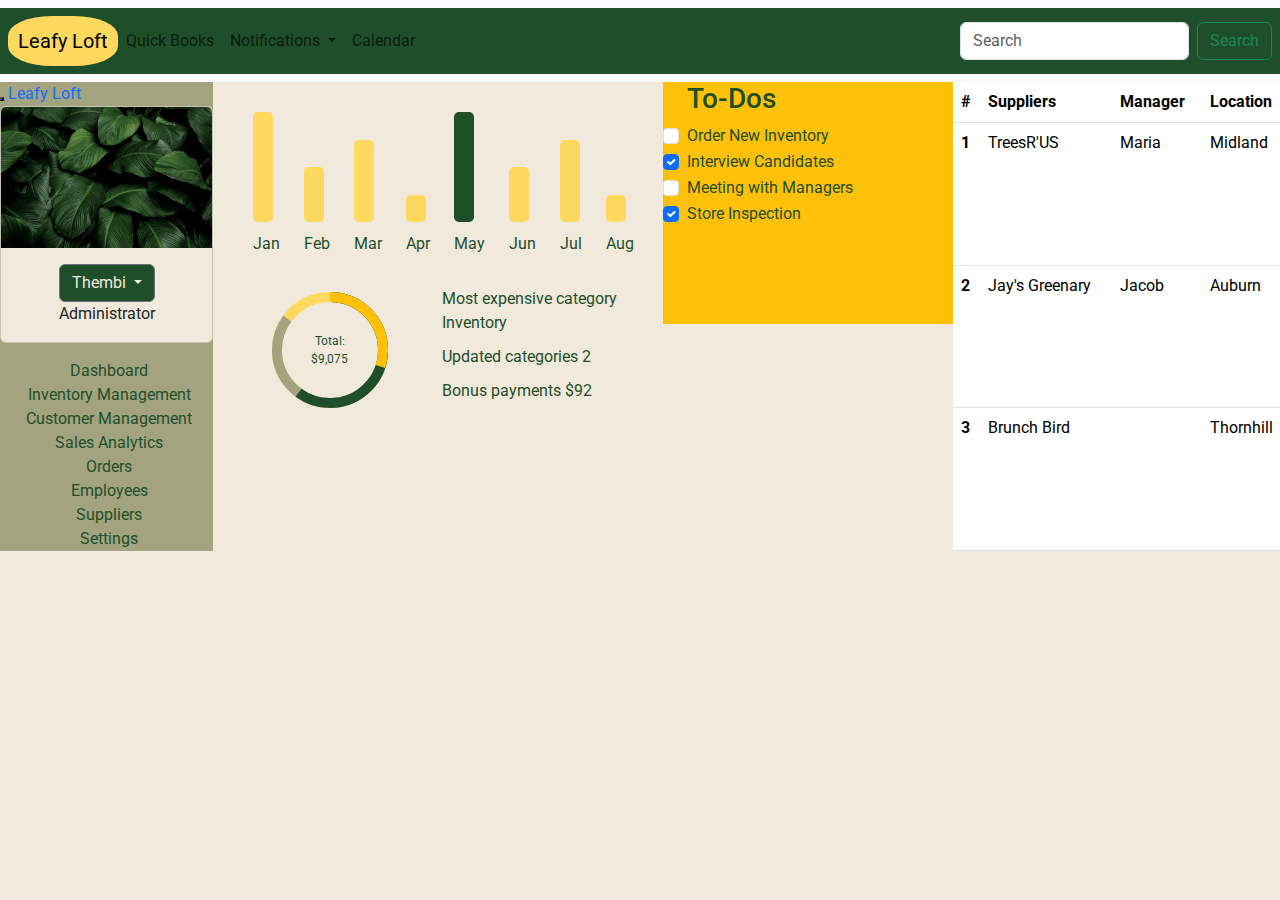
<file: Admin_and_User_page/Adminpage/index.html>
<!DOCTYPE html>
<html lang="en">
  <head>
    <meta charset="UTF-8" />
    <meta name="viewport" content="width=device-width, initial-scale=1.0" />
    <title>Admin2</title>
    <link
      href="https://cdn.jsdelivr.net/npm/bootstrap@5.3.3/dist/css/bootstrap.min.css"
      rel="stylesheet"
      integrity="sha384-QWTKZyjpPEjISv5WaRU9OFeRpok6YctnYmDr5pNlyT2bRjXh0JMhjY6hW+ALEwIH"
      crossorigin="anonymous"
    />
    <link href="https://cdn.lineicons.com/4.0/lineicons.css" rel="stylesheet" />
    <link rel="stylesheet" href="./styles.css" />
    <link rel="preconnect" href="https://fonts.googleapis.com" />
    <link rel="preconnect" href="https://fonts.gstatic.com" crossorigin />
    <link
      href="https://fonts.googleapis.com/css2?family=Roboto:ital,wght@0,100;0,300;0,400;0,500;0,700;0,900;1,100;1,300;1,400;1,500;1,700;1,900&display=swap"
      rel="stylesheet"
    />
  </head>

  <body>
    <div class="container-fluid">
      <!-- for the whole container  -->
      <nav class="navbar navbar-expand-lg bg-body-tertiary">
        <div class="container-fluid topbar">
          <a class="navbar-brand active" href="#">
            <i class="lni lni-trees"> </i>Leafy Loft</a
          >
          <button
            class="navbar-toggler"
            type="button"
            data-bs-toggle="collapse"
            data-bs-target="#navbarSupportedContent"
            aria-controls="navbarSupportedContent"
            aria-expanded="false"
            aria-label="Toggle navigation"
          >
            <span class="navbar-toggler-icon"></span>
          </button>
          <div class="collapse navbar-collapse" id="navbarSupportedContent">
            <ul class="navbar-nav me-auto mb-2 mb-lg-0">
              <li class="nav-item">
                <a class="nav-link" href="#">Quick Books</a>
              </li>
              <li class="nav-item dropdown">
                <a
                  class="nav-link dropdown-toggle"
                  href="#"
                  role="button"
                  data-bs-toggle="dropdown"
                  aria-expanded="false"
                >
                  Notifications
                </a>
                <ul class="dropdown-menu">
                  <li><a class="dropdown-item" href="#">New Orders (28)</a></li>
                  <li>
                    <a class="dropdown-item" href="#">Low Stock Alert: Ficus</a>
                  </li>
                  <li>
                    <a class="dropdown-item" href="#"
                      >New Customer Message (9)</a
                    >
                  </li>
                  <li>
                    <hr class="dropdown-divider" />
                  </li>
                  <li>
                    <a class="dropdown-item" href="#">Others</a>
                  </li>
                </ul>
              </li>
              <li class="nav-item">
                <a class="nav-link" aria-disabled="false">Calendar</a>
              </li>
            </ul>
            <form class="d-flex" role="search">
              <input
                class="form-control me-2"
                type="search"
                placeholder="Search"
                aria-label="Search"
              />
              <button class="btn btn-outline-success" type="submit">
                Search
              </button>
            </form>
          </div>
        </div>
      </nav>
      <div id="dashnav">
        <!-- for sidebar and dashboard -->
        <div class="col-2">
          <!-- for sidebar only -->
          <div class="sidebar">
            <div class="sidenavlogo">
              <button id="sidenavbtn" type="button">
                <i class="lni lni-trees"></i>
              </button>
              <a href="#"> Leafy Loft</a>
            </div>
            <div class="card admin-card">
              <img
                src="../img/big leaf wall.jpg"
                class="card-img-top"
                alt="Cat with fall leafs"
              />
              <div class="card-body">
                <div class="dropdown">
                  <button
                    class="btn btn-secondary dropdown-toggle adminbtn"
                    type="button"
                    data-bs-toggle="dropdown"
                    aria-expanded="false"
                  >
                    Thembi
                  </button>
                  <ul class="dropdown-menu">
                    <li><a class="dropdown-item" href="#">Log Out</a></li>
                    <li>
                      <a class="dropdown-item" href="#">Switch Account</a>
                    </li>
                    <li>
                      <a class="dropdown-item" href="#">Account Settings</a>
                    </li>
                  </ul>
                </div>
                <p class="card-text">Administrator</p>
              </div>
            </div>

            <ul class="sidebar1">
              <li class="sidenav-item">
                <a href="#">
                  <i class="lni lni-home icon"></i>
                  <span>Dashboard</span>
                </a>
              </li>
              <li class="sidenav-item">
                <a href="#">
                  <i class="lni lni-list icon"></i>
                  <span>Inventory Management</span>
                </a>
              </li>
              <li class="sidenav-item">
                <a href="#">
                  <i class="lni lni-users icon"></i>
                  <span>Customer Management</span>
                </a>
              </li>
              <li class="sidenav-item">
                <a href="#">
                  <i class="lni lni-coin icon"></i>
                  <span>Sales Analytics</span>
                </a>
              </li>
              <li class="sidenav-item">
                <a
                  href="#"
                  class="sidebar-link has-dropdown collapsed"
                  data-bs-toggle="collapse"
                  data-bs-target="#order"
                  aria-expanded="false"
                  aria-controls="order"
                >
                  <i class="lni lni-package icon"></i>
                  <span>Orders</span>
                </a>
                <ul
                  id="order"
                  class="sidebar-dropdown list-unstyled collapse"
                  data-bs-parent="sidebar"
                >
                  <li>New Orders</li>
                  <li>Processing</li>
                  <li>Shipped</li>
                  <li>Completed</li>
                  <li>Returns</li>
                </ul>
              </li>
              
              <li class="sidenav-item">
                <a
                  href="#"
                  class="sidebar-link has-dropdown collapsed"
                  data-bs-toggle="collapse"
                  data-bs-target="#order"
                  aria-expanded="false"
                  aria-controls="order"
                >
                  <i class="lni lni-users icon"></i>
                  <span>Employees</span>
                </a>
                <ul
                  id="employee"
                  class="sidebar-dropdown list-unstyled collapse"
                  data-bs-parent="sidebar"
                >
                  <li>Employee Schedule</li>
                  <li> Payment Processing</li>
                  <li>Contracts</li>
                  <li>Information</li>
                  <li>Performance</li>
                </ul>
              </li>
              <li class="sidenav-item">
                <a href="#">
                  <i class="lni lni-trees icon"></i>
                  <span>Suppliers</span>
                </a>
              </li>
              <li class="sidenav-item">
                <a href="#">
                  <i class="lni lni-cog icon"></i>
                  <span>Settings</span>
                </a>
              </li>
            </ul>
          </div>
        </div>
        <div class="col-10">
          <!-- dashboard will go here  -->

          <div class="main-container">
            <div class="year-stats">
              <div class="month-group">
                <div class="bar h-100"></div>
                <p class="month">Jan</p>
              </div>
              <div class="month-group">
                <div class="bar h-50"></div>
                <p class="month">Feb</p>
              </div>
              <div class="month-group">
                <div class="bar h-75"></div>
                <p class="month">Mar</p>
              </div>
              <div class="month-group">
                <div class="bar h-25"></div>
                <p class="month">Apr</p>
              </div>
              <div class="month-group selected">
                <div class="bar h-100"></div>
                <p class="month">May</p>
              </div>
              <div class="month-group">
                <div class="bar h-50"></div>
                <p class="month">Jun</p>
              </div>
              <div class="month-group">
                <div class="bar h-75"></div>
                <p class="month">Jul</p>
              </div>
              <div class="month-group">
                <div class="bar h-25"></div>
                <p class="month">Aug</p>
              </div>
              <div class="month-group">
                <div class="bar h-50"></div>
                <p class="month">Sep</p>
              </div>
              <div class="month-group">
                <div class="bar h-75"></div>
                <p class="month">Oct</p>
              </div>
              <div class="month-group">
                <div class="bar h-25"></div>
                <p class="month">Nov</p>
              </div>
              <div class="month-group">
                <div class="bar h-100"></div>
                <p class="month">Dez</p>
              </div>
            </div>

            <div class="stats-info">
              <div class="graph-container">
                <div class="percent">
                  <svg viewBox="0 0 36 36" class="circular-chart">
                    <path
                      class="circle"
                      stroke-dasharray="100, 100"
                      d="M18 2.0845
              a 15.9155 15.9155 0 0 1 0 31.831
              a 15.9155 15.9155 0 0 1 0 -31.831"
                    />
                    <path
                      class="circle"
                      stroke-dasharray="85, 100"
                      d="M18 2.0845
              a 15.9155 15.9155 0 0 1 0 31.831
              a 15.9155 15.9155 0 0 1 0 -31.831"
                    />
                    <path
                      class="circle"
                      stroke-dasharray="60, 100"
                      d="M18 2.0845
              a 15.9155 15.9155 0 0 1 0 31.831
              a 15.9155 15.9155 0 0 1 0 -31.831"
                    />
                    <path
                      class="circle"
                      stroke-dasharray="30, 100"
                      d="M18 2.0845
              a 15.9155 15.9155 0 0 1 0 31.831
              a 15.9155 15.9155 0 0 1 0 -31.831"
                    />
                  </svg>
                </div>
                <p>Total: $9,075</p>
              </div>

              <div class="info">
                <p>Most expensive category <br /><span>Inventory</span></p>
                <p>Updated categories <span>2</span></p>
                <p>Bonus payments <span>$92</span></p>
              </div>
            </div>
          </div>
          <div class="checklist">
            <div class="form-check">
              <h3>To-Dos</h3>
              <input
                class="form-check-input"
                type="checkbox"
                value=""
                id="flexCheckDefault"
              />
              <label class="form-check-label" for="flexCheckDefault">
                Order New Inventory
              </label>
            </div>
            <div class="form-check">
              <input
                class="form-check-input"
                type="checkbox"
                value=""
                id="flexCheckChecked"
                checked
              />
              <label class="form-check-label" for="flexCheckChecked">
                Interview Candidates
              </label>
            </div>
            <div class="form-check">
              <input
                class="form-check-input"
                type="checkbox"
                value=""
                id="flexCheckDefault"
              />
              <label class="form-check-label" for="flexCheckDefault">
                Meeting with Managers
              </label>
            </div>
            <div class="form-check">
              <input
                class="form-check-input"
                type="checkbox"
                value=""
                id="flexCheckChecked"
                checked
              />
              <label class="form-check-label" for="flexCheckChecked">
                Store Inspection
              </label>
            </div>
          </div>
          <table class="table supplierlist">
            <thead>
              <tr>
                <th scope="col">#</th>
                <th scope="col">Suppliers</th>
                <th scope="col">Manager</th>
                <th scope="col">Location</th>
              </tr>
            </thead>
            <tbody>
              <tr>
                <th scope="row">1</th>
                <td>TreesR'US</td>
                <td>Maria</td>
                <td>Midland</td>
              </tr>
              <tr>
                <th scope="row">2</th>
                <td>Jay's Greenary</td>
                <td>Jacob</td>
                <td>Auburn</td>
              </tr>
              <tr>
                <th scope="row">3</th>
                <td colspan="2">Brunch Bird</td>
                <td>Thornhill</td>
              </tr>
            </tbody>
          </table>
          
        </div>
      </div>
    </div>

    <script
      src="https://cdn.jsdelivr.net/npm/bootstrap@5.3.3/dist/js/bootstrap.bundle.min.js"
      integrity="sha384-YvpcrYf0tY3lHB60NNkmXc5s9fDVZLESaAA55NDzOxhy9GkcIdslK1eN7N6jIeHz"
      crossorigin="anonymous"
    ></script>
  </body>
</html>
</file>
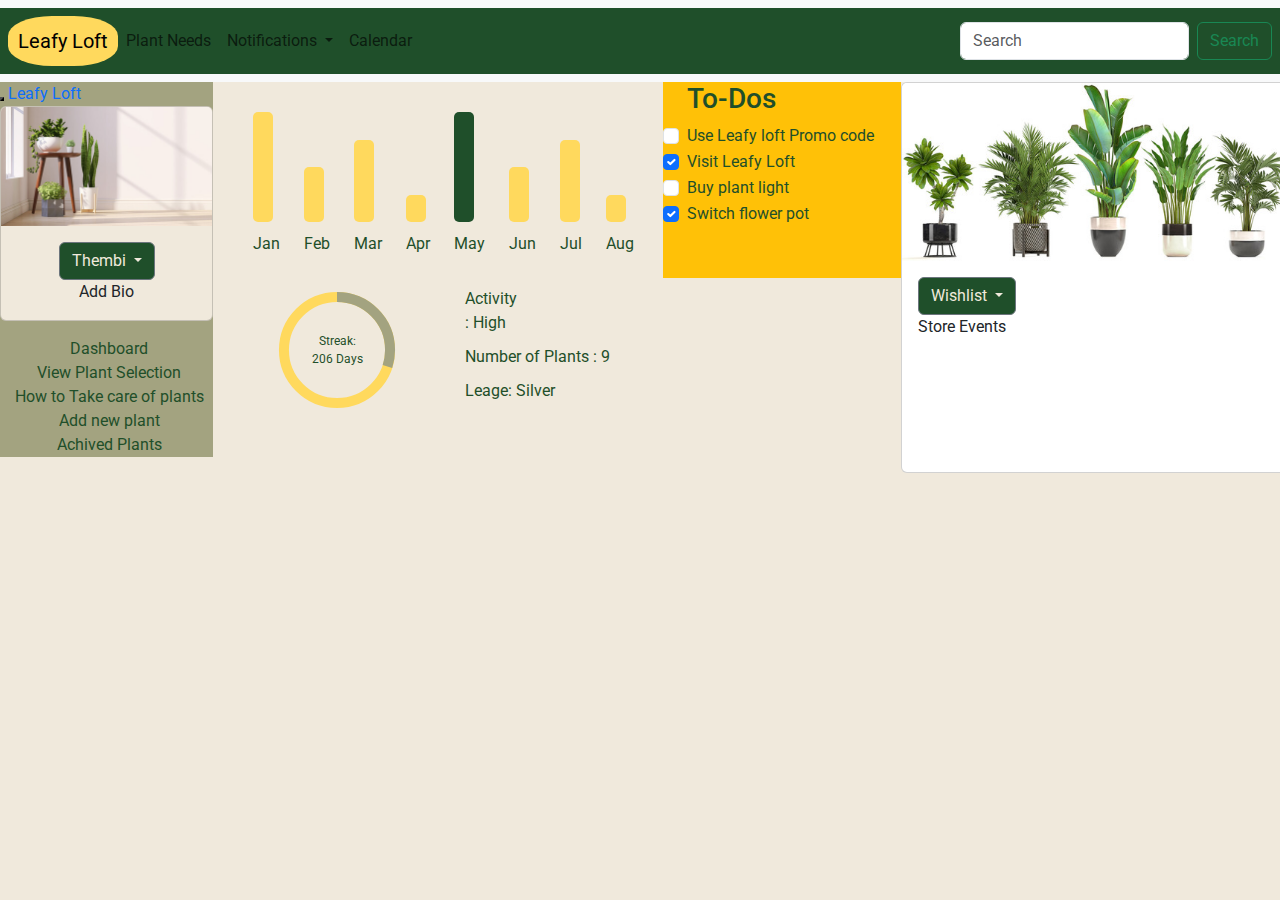
<file: Admin_and_User_page/Userpage/index.html>
<!DOCTYPE html>
<html lang="en">
  <head>
    <meta charset="UTF-8" />
    <meta name="viewport" content="width=device-width, initial-scale=1.0" />
    <title>User</title>
    <link href="https://cdn.jsdelivr.net/npm/bootstrap@5.3.3/dist/css/bootstrap.min.css" rel="stylesheet" integrity="sha384-QWTKZyjpPEjISv5WaRU9OFeRpok6YctnYmDr5pNlyT2bRjXh0JMhjY6hW+ALEwIH" crossorigin="anonymous">

   
    <link href="https://cdn.lineicons.com/4.0/lineicons.css" rel="stylesheet" />
    <link rel="stylesheet" href="./styles.css" />
    <link rel="preconnect" href="https://fonts.googleapis.com" />
    <link rel="preconnect" href="https://fonts.gstatic.com" crossorigin />
    <link
      href="https://fonts.googleapis.com/css2?family=Roboto:ital,wght@0,100;0,300;0,400;0,500;0,700;0,900;1,100;1,300;1,400;1,500;1,700;1,900&display=swap"
      rel="stylesheet"
    />
  </head>

  <body>
    <div class="container-fluid">
      <!-- for the whole container  -->
      <nav class="navbar navbar-expand-lg bg-body-tertiary">
        <div class="container-fluid topbar">
          <a class="navbar-brand active" href="#">
            <i class="lni lni-trees"> </i>Leafy Loft</a
          >
          <button
            class="navbar-toggler"
            type="button"
            data-bs-toggle="collapse"
            data-bs-target="#navbarSupportedContent"
            aria-controls="navbarSupportedContent"
            aria-expanded="false"
            aria-label="Toggle navigation"
          >
            <span class="navbar-toggler-icon"></span>
          </button>
          <div class="collapse navbar-collapse" id="navbarSupportedContent">
            <ul class="navbar-nav me-auto mb-2 mb-lg-0">
              <li class="nav-item">
                <a class="nav-link" href="#">Plant Needs</a>
              </li>
              <li class="nav-item dropdown">
                <a
                  class="nav-link dropdown-toggle"
                  href="#"
                  role="button"
                  data-bs-toggle="dropdown"
                  aria-expanded="false"
                >
                  Notifications
                </a>
                <ul class="dropdown-menu">
                  <li><a class="dropdown-item" href="#"> Order Details</a></li>
                  <li>
                    <a class="dropdown-item" href="#">Water Plants Alert</a>
                  </li>
                  <li>
                    <a class="dropdown-item" href="#"
                      >Promo codes (1)</a
                    >
                  </li>
                  <li>
                    <hr class="dropdown-divider" />
                  </li>
                  <li>
                    <a class="dropdown-item" href="#">Others</a>
                  </li>
                </ul>
              </li>
              <li class="nav-item">
                <a class="nav-link" aria-disabled="false">Calendar</a>
              </li>
            </ul>
            <form class="d-flex" role="search">
              <input
                class="form-control me-2"
                type="search"
                placeholder="Search"
                aria-label="Search"
              />
              <button class="btn btn-outline-success" type="submit">
                Search
              </button>
            </form>
          </div>
        </div>
      </nav>
      <div id="dashnav">
        <!-- for sidebar and dashboard -->
        <div class="col-2">
          <!-- for sidebar only -->
          <div class="sidebar">
            <div class="sidenavlogo">
              <button id="sidenavbtn" type="button">
                <i class="lni lni-trees"></i>
              </button>
              <a href="#"> Leafy Loft</a>
            </div>
            <div class="card admin-card">
              <img
                src="../img/pot flower plants.jpg"
                class="card-img-top"
                alt="Cat with fall leafs"
              />
              <div class="card-body">
                <div class="dropdown">
                  <button
                    class="btn btn-secondary dropdown-toggle adminbtn"
                    type="button"
                    data-bs-toggle="dropdown"
                    aria-expanded="false"
                  >
                    Thembi
                  </button>
                  <ul class="dropdown-menu">
                    <li><a class="dropdown-item" href="#">Log Out</a></li>
                    <li>
                      <a class="dropdown-item" href="#">Switch Account</a>
                    </li>
                    <li>
                      <a class="dropdown-item" href="#">Account Settings</a>
                    </li>
                  </ul>
                </div>
                <p class="card-text">Add Bio</p>
              </div>
            </div>

            <ul class="sidebar1">
              <li class="sidenav-item">
                <a href="#">
                  <i class="lni lni-home icon"></i>
                  <span>Dashboard</span>
                </a>
              </li>
              <li class="sidenav-item">
                <a href="#">
                  <i class="lni lni-list icon"></i>
                  <span>View Plant Selection</span>
                </a>
              </li>
              <li class="sidenav-item">
                <a href="#">
                  <i class="lni lni-users icon"></i>
                  <span>How to Take care of plants</span>
                </a>
              </li>
              <li class="sidenav-item">
                <a href="#">
                  <i class="lni lni-coin icon"></i>
                  <span>Add new plant</span>
                </a>
              </li>
              <li class="sidenav-item">
                <a
                  href="#"
                  class="sidebar-link has-dropdown collapsed"
                  data-bs-toggle="collapse"
                  data-bs-target="#order"
                  aria-expanded="false"
                  aria-controls="order"
                >
                  <i class="lni lni-package icon"></i>
                  <span>Achived Plants </span>
                </a>
                <ul
                  id="order"
                  class="sidebar-dropdown list-unstyled collapse"
                  data-bs-parent="sidebar"
                >
                  <li>Philodendron</li>
                  <li>Snake Plant</li>
                  <li>Bamboo</li>
                  <li>Abelia</li>
                  <li>African Iris</li>
                </ul>
              </li>
              
                </a>
              </li>
            </ul>
          </div>
        </div>
        <div class="col-10">
          <!-- dashboard will go here  -->

          <div class="main-container">
            <div class="year-stats">
              <div class="month-group">
                <div class="bar h-100"></div>
                <p class="month">Jan</p>
              </div>
              <div class="month-group">
                <div class="bar h-50"></div>
                <p class="month">Feb</p>
              </div>
              <div class="month-group">
                <div class="bar h-75"></div>
                <p class="month">Mar</p>
              </div>
              <div class="month-group">
                <div class="bar h-25"></div>
                <p class="month">Apr</p>
              </div>
              <div class="month-group selected">
                <div class="bar h-100"></div>
                <p class="month">May</p>
              </div>
              <div class="month-group">
                <div class="bar h-50"></div>
                <p class="month">Jun</p>
              </div>
              <div class="month-group">
                <div class="bar h-75"></div>
                <p class="month">Jul</p>
              </div>
              <div class="month-group">
                <div class="bar h-25"></div>
                <p class="month">Aug</p>
              </div>
              <div class="month-group">
                <div class="bar h-50"></div>
                <p class="month">Sep</p>
              </div>
              <div class="month-group">
                <div class="bar h-75"></div>
                <p class="month">Oct</p>
              </div>
              <div class="month-group">
                <div class="bar h-25"></div>
                <p class="month">Nov</p>
              </div>
              <div class="month-group">
                <div class="bar h-100"></div>
                <p class="month">Dez</p>
              </div>
            </div>

            <div class="stats-info">
              <div class="graph-container">
                <div class="percent">
                  <svg viewBox="0 0 36 36" class="circular-chart">
                    <path
                      class="circle"
                      stroke-dasharray="100, 100"
                      d="M18 2.0845
              a 15.9155 15.9155 0 0 1 0 31.831
              a 15.9155 15.9155 0 0 1 0 -31.831"
                    />
                    <path
                      class="circle"
                      stroke-dasharray="30, 100"
                      d="M18 2.0845
              a 15.9155 15.9155 0 0 1 0 31.831
              a 15.9155 15.9155 0 0 1 0 -31.831"
                    />
                  </svg>
                </div>
                <p>Streak: 206 Days</p>
              </div>

              <div class="info">
                <p>Activity <br /><span> : High</span></p>
                <p>Number of Plants<span> : 9 </span></p>
                <p>Leage<span>: Silver</span></p>
              </div>
            </div>
          </div>
          <div class="checklist">
            <div class="form-check">
              <h3>To-Dos</h3>
              <input
                class="form-check-input"
                type="checkbox"
                value=""
                id="flexCheckDefault"
              />
              <label class="form-check-label" for="flexCheckDefault">
                Use Leafy loft Promo code
              </label>
            </div>
            <div class="form-check">
              <input
                class="form-check-input"
                type="checkbox"
                value=""
                id="flexCheckChecked"
                checked
              />
              <label class="form-check-label" for="flexCheckChecked">
                Visit Leafy Loft
              </label>
            </div>
            <div class="form-check">
              <input
                class="form-check-input"
                type="checkbox"
                value=""
                id="flexCheckDefault"
              />
              <label class="form-check-label" for="flexCheckDefault">
                Buy plant light
              </label>
            </div>
            <div class="form-check">
              <input
                class="form-check-input"
                type="checkbox"
                value=""
                id="flexCheckChecked"
                checked
              />
              <label class="form-check-label" for="flexCheckChecked">
                Switch flower pot
              </label>
            </div>
          </div>
          <div class="card wishlist">
            <img
              src="../img/plant selection 1.jpg"
              class="card-img-top"
              alt="Cat with fall leafs"
            />
            <div class="card-body">
              <div class="dropdown">
                <button
                  class="btn btn-secondary dropdown-toggle adminbtn"
                  type="button"
                  data-bs-toggle="dropdown"
                  aria-expanded="false"
                >
                  Wishlist 
                </button>
                <ul class="dropdown-menu">
                  <li><a class="dropdown-item" href="#">Order Plant</a></li>
                  <li>
                    <a class="dropdown-item" href="#">Types of Plants</a>
                  </li>
                  <li>
                    <a class="dropdown-item" href="#">Seasonal Planta</a>
                  </li>
                </ul>
              </div>
              <p class="card-text">Store Events</p>
            </div>
          </div>
          
        </div>
        
      </div>
    </div>

    <script
      src="https://cdn.jsdelivr.net/npm/bootstrap@5.3.3/dist/js/bootstrap.bundle.min.js"
      integrity="sha384-YvpcrYf0tY3lHB60NNkmXc5s9fDVZLESaAA55NDzOxhy9GkcIdslK1eN7N6jIeHz"
      crossorigin="anonymous"
    ></script>
  </body>
</html>
</file>
<file: Admin_and_User_page/Adminpage/styles.css>
body {
    font-family: 'Roboto', Arial, Helvetica, sans-serif;
    display: flex;
    flex-direction: column;
    background-color: #f0e9dc;  
    align-items: center;
    justify-content: center;
}
#dashnav {
    display: flex;
}
.topbar:not(.active) {
    background-color: #1f4f2a;  
    color: #f0e9dc; 
    padding: 0.5em;
}
.active {
    background-color: #ffd95d;  
    padding: 0.5em;
    margin: 0px;
    border-radius: 40%;
}
.active:hover {
    background-color: #a3a380; 
}
li a {
    display: block;
    text-align: center;
    text-decoration: none;
     color: #1f4f2a;
}
/* hover for sidebar list */
li a:hover:not(.active) {
    background-color: #a3a380;
    color: #f0e9dc;  
}
/* hover color for nested sidebar list */
.sidebar ul :hover:not(.active) {
   background-color:#1f4f2a; 
   color: #f0e9dc;  
}
/* hover for sideber logo/brand */
.sidenavlogo:hover {
   color: #f0e9dc; 
    background-color: #1f4f2a; 
}
.container-fluid {
    padding-left: 0px;
    padding-right: 0;
}
.sidebar1 {
    list-style-type: none;
    padding-left: 0.3em;
    margin-top: 1em;
    height: 100%;
}
.sidebar1 span {
    color: #1f4f2a;  
    font-weight: 400;
}
.icon {
   color: #1f4f2a;  
}
.sidebar {
    background-color: #a3a380;  
}
.admin-card {
    background-color: #f0e9dc;
    text-align: center;
}
.card-body .dropdown button {
    background-color: #1f4f2a; 
    color: #f0e9dc;  
}
#sidenavbtn {
    display: inline-flex;
}
.sidenavlogo a {
    display: inline-flex;
    text-decoration: none;
}
.col-10 {
    margin-left: 10px;
    display: flex;
}
* {
    box-sizing: border-box;
    padding: 0;
    margin: 0;
}

.main-container {
    background: #f0e9dc;  
     color: #1f4f2a; 
    border-radius: 5px;
    padding: 20px;
    width: 440px;
    height: 350px;
}
.year-stats {
    white-space: nowrap;
    max-height: 170px;
    overflow: hidden;
}
.year-stats:hover {
    overflow-x: auto;
}
/* SCROLL BAR STYLE (ONLY WORKS IN CHROME) */
/* Width */
::-webkit-scrollbar {
    height: 5px;
    width: 100%;
}
/* Track */
::-webkit-scrollbar-track {
  background: #a3a380; 
}
/* Handle */
::-webkit-scrollbar-thumb {
    background: #1f4f2a; 
    border-radius: 10px;
}
::-webkit-scrollbar-thumb {
     background: #1f4f2a;  
}
.month-group {
    cursor: pointer;
    max-width: 400px;
    height: 110px;
    margin: 10px;
    display: inline-block;
}
.bar {
    background-color: #ffd95d;  
    width: 20px;
    border-radius: 5px;
    margin-bottom: 10px;
}
.month-group:hover .bar,
.selected .bar {
     background: #1f4f2a; 
}
.month-group:hover p,
.selected p {
    color: #1f4f2a;  
}
.h-25 {
    height: 25%;
}
.h-50 {
    height: 50%;
}
.h-75 {
    height: 75%;
}
.h-100 {
    height: 100%;
}
.stats-info {
    margin-top: 15px;
    display: flex;
    align-items: center;
    justify-content: space-around;
    position: relative;
}
.graph-container {
    position: relative;
}
.percent {
    display: block;
    width: 120px;
    height: 120px;
}
.circle {
    stroke: #ffd95d; 
    fill: none;
    stroke-width: 3;
}
.circle:nth-child(2) {
    stroke: #a3a380;  
}
.circle:nth-child(3) {
    stroke: #1f4f2a; 
}
.circle:nth-child(4) {
    stroke: #ffc107; 
}
.graph-container p {
    position: absolute;
    top: 50%;
    left: 50%;
    transform: translate(-50%, -50%);
    font-size: 12px;
    color: #1f4f2a;
    text-align: center;
}
.info p {
    margin-bottom: 10px;
}
.info span {
    color: #1f4f2a;  
}
.checklist{
    background-color:#ffc107;
    color: #1f4f2a;
    width: 30%;
    height: 50%;
    float: right;
    
}
.supplierlist {
    color: #1f4f2a;
    width: 35%;
    
}
</file>
<file: Admin_and_User_page/Userpage/styles.css>
body {
    font-family: 'Roboto', Arial, Helvetica, sans-serif;
    display: flex;
    flex-direction: column;
    background-color: #f0e9dc;  
    align-items: center;
    justify-content: center;
}
#dashnav {
    display: flex;
}
.topbar:not(.active) {
    background-color: #1f4f2a;  
    color: #f0e9dc; 
    padding: 0.5em;
}
.active {
    background-color: #ffd95d;  
    padding: 0.5em;
    margin: 0px;
    border-radius: 40%;
}
.active:hover {
    background-color: #a3a380; 
}
li a {
    display: block;
    text-align: center;
    text-decoration: none;
     color: #1f4f2a;
}
/* hover for sidebar list */
li a:hover:not(.active) {
    background-color: #a3a380;
    color: #f0e9dc;  
}
/* hover color for nested sidebar list */
.sidebar ul :hover:not(.active) {
   background-color:#1f4f2a; 
   color: #f0e9dc;  
}
/* hover for sideber logo/brand */
.sidenavlogo:hover {
   color: #f0e9dc; 
    background-color: #1f4f2a;  
}
.container-fluid {
    padding-left: 0px;
    padding-right: 0;
}
.sidebar1 {
    list-style-type: none;
    padding-left: 0.3em;
    margin-top: 1em;
    
}
.sidebar1 span {
    color: #1f4f2a;  
    font-weight: 400;
}
.icon {
   color: #1f4f2a; 
}
.sidebar {
    background-color: #a3a380;  
}
.admin-card {
    background-color: #f0e9dc; 
    text-align: center;
}
.card-body .dropdown button {
    background-color: #1f4f2a;  
    color: #f0e9dc;  
}
#sidenavbtn {
    display: inline-flex;
}
.sidenavlogo a {
    display: inline-flex;
    text-decoration: none;
}
.col-10 {
    margin-left: 10px;
    display: flex;
   
}
* {
    box-sizing: border-box;
    padding: 0;
    margin: 0;
}

.main-container {
    background: #f0e9dc;  
     color: #1f4f2a; 
    border-radius: 5px;
    padding: 20px;
    width: 440px;
    height: 350px;
}
.year-stats {
    white-space: nowrap;
    max-height: 170px;
    overflow: hidden;
}
.year-stats:hover {
    overflow-x: auto;
}
/* SCROLL BAR STYLE (ONLY WORKS IN CHROME) */
/* width */
::-webkit-scrollbar {
    height: 5px;
    width: 100%;
}
/* track */
::-webkit-scrollbar-track {
  background: #a3a380;  
}
/* handle */
::-webkit-scrollbar-thumb {
    background: #1f4f2a; 
    border-radius: 10px;
}
::-webkit-scrollbar-thumb {
     background: #1f4f2a; 
}
.month-group {
    cursor: pointer;
    max-width: 400px;
    height: 110px;
    margin: 10px;
    display: inline-block;
}
.bar {
    background-color: #ffd95d; 
    width: 20px;
    border-radius: 5px;
    margin-bottom: 10px;
}
.month-group:hover .bar,
.selected .bar {
     background: #1f4f2a; 
}
.month-group:hover p,
.selected p {
    color: #1f4f2a; 
}
.h-25 {
    height: 25%;
}
.h-50 {
    height: 50%;
}
.h-75 {
    height: 75%;
}
.h-100 {
    height: 100%;
}
.stats-info {
    margin-top: 15px;
    display: flex;
    align-items: center;
    justify-content: space-around;
    position: relative;
}
.graph-container {
    position: relative;
}
.percent {
    display: block;
    width: 120px;
    height: 120px;
}
.circle {
    stroke: #ffd95d;  
    fill: none;
    stroke-width: 3;
}
.circle:nth-child(2) {
    stroke: #a3a380;  
}
.circle:nth-child(3) {
    stroke: #1f4f2a;  
}
.circle:nth-child(4) {
    stroke: #ffc107;
}
.graph-container p {
    position: absolute;
    top: 50%;
    left: 50%;
    transform: translate(-50%, -50%);
    font-size: 12px;
    color: #1f4f2a;
    text-align: center;
}
.info p {
    margin-bottom: 10px;
}
.info span {
    color: #1f4f2a;  
}
.checklist{
    background-color:#ffc107;
    color: #1f4f2a;
    width: 30%;
    height: 50%;
    float: right;
    
}
</file>
